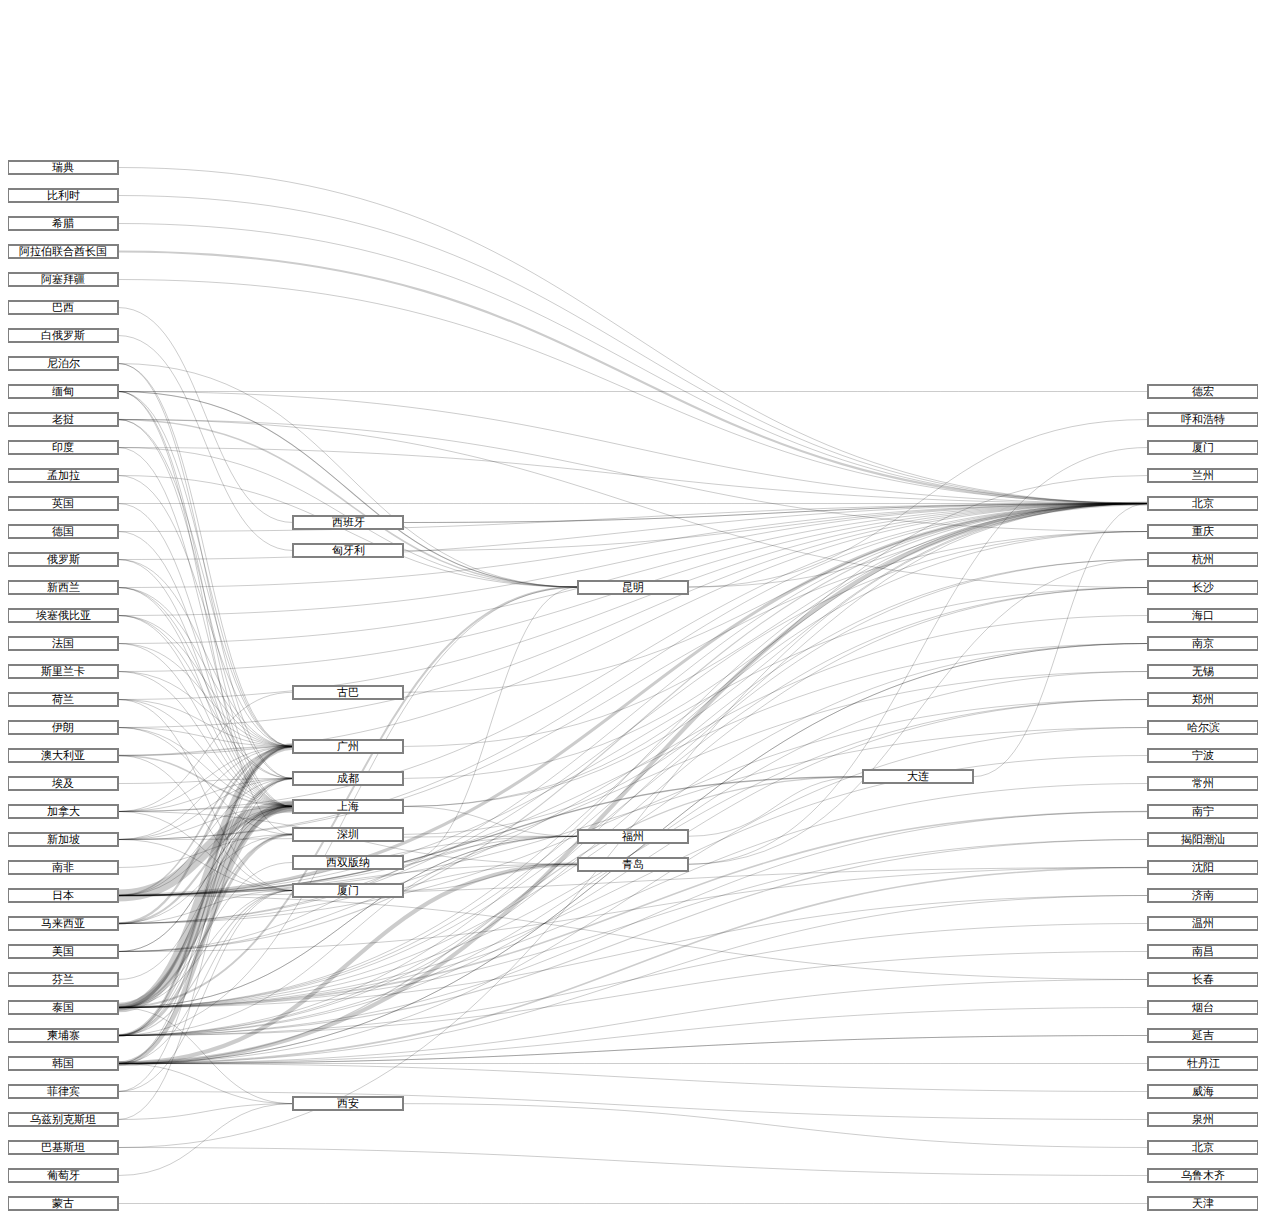
<file: multi-sankey/index.html>
<!DOCTYPE html>
<meta charset="utf-8">
<title>Result 10 Programme</title>
<link href="style.css" rel="stylesheet">
<style media="screen" type="text/css">

.sankey-graph {
  height: 600px;
}

.sankey-graph .node rect {
  shape-rendering: crispEdges;
  pointer-events:all;
  fill: none;
  stroke: grey;
  stroke-width: 2px;
}

.sankey-graph .nodeInfo {
  pointer-events:none;
  background-color: white;
  font: 9px;
  font-family: Calibri, sans-serif;
}

.sankey-graph #foreignObject {
  pointer-events:none;
}

.sankey-graph .node text {
  pointer-events: none;
  text-shadow: 0 1px 0 #fff;
}

.sankey-graph .bar rect {
  stroke: none;
}

.sankey-graph .link {
  fill: none;
  stroke: #000;
  stroke-opacity: .2;
}

.sankey-graph div.nodeInfo {
  text-align: center;
  line-height: 110%;
  vertical-align: middle;
  display: table-cell;
}


</style>
<body>

<header>
</header>

<p id="chart" class="sankey-graph">

<script src="d3.min.js"></script>
<script src="sankey.js"></script>
<script>

var margin = {top: 500, right: 0, bottom: 6, left: 0},
    width = 1250,  //also change CSS file to change Width
    height = 1200 - margin.top - margin.bottom,
    node_Width = 110;
    node_Stroke = 2;

var formatNumber = d3.format(",.0f"),
    format = function(d) { return formatNumber(d) + " TODO TODO TODO"; },
    color = d3.scale.category20();

var svg = d3.select("#chart").append("svg")
    .attr("width", width + margin.left + margin.right)
    .attr("height", height + margin.top + margin.bottom)
  .append("g")
    .attr("transform", "translate(" + margin.left + "," + margin.top + ")");

var sankey = d3.sankey()
    .nodeWidth(node_Width)       //Node width
    .nodePadding(15)              //spacing between nodes
    .size([width, height]);

var path = sankey.link();

 d3.csv("flight.csv", function(error, data) {

 // start of CSV conversion

 console.log(data);

 //set up graph in same style as original example but empty
  var graph = {"nodes" : [], "links" : []};

    data.forEach(function (d) {
      graph.nodes.push({ "name": d.source });
      graph.nodes.push({ "name": d.target });
      graph.links.push({ "source": d.source,
                         "target": d.target,
                         "value": +d.value });
     });

     // return only the distinct / unique nodes
     graph.nodes = d3.keys(d3.nest()
       .key(function (d) { return d.name; })
       .map(graph.nodes));

     // loop through each link replacing the text with its index from node
     graph.links.forEach(function (d, i) {
       graph.links[i].source = graph.nodes.indexOf(graph.links[i].source);
       graph.links[i].target = graph.nodes.indexOf(graph.links[i].target);
     });

     //now loop through each nodes to make nodes an array of objects
     // rather than an array of strings
     graph.nodes.forEach(function (d, i) {
       graph.nodes[i] = { "name": d };
     });

	console.log(graph);



 // end of CSV conversion


  sankey.nodes(graph.nodes)
      .links(graph.links)
      .layout(100);        //iterations for layout algorithm


  var link = svg.append("g").selectAll(".link")
      .data(graph.links)
    .enter().append("path")
      .attr("class", "link")
      .attr("d", path)
      .style("stroke-width", function(d) { return Math.max(1, d.dy); })
      .sort(function(a, b) { return b.dy - a.dy; });
      //.on("mouseover", highlightLink)
      //.on("mouseout", unhighlightLink);

  var node = svg.append("g").selectAll(".node")
      .data(graph.nodes)
    .enter().append("g")
      .attr("class", "node")
      .attr("transform", function(d) { return "translate(" + d.x + "," + d.y + ")"; })
	      .call(d3.behavior.drag()
      .origin(function(d) { return d; })
      .on("dragstart", function() { this.parentNode.appendChild(this); })
      .on("drag", dragmove));


  node.append("foreignObject")
        .attr("y", 0)
        .attr("height", function(d) { return d.dy; })
        .attr("width", sankey.nodeWidth())
        .attr("transform", null)
      .append("xhtml:div")
        .attr("class", "nodeInfo")
        .html(function(d) {
          //var types = d['types'];
          //var properName = '';
          //var typeNames = '';


          var htmlString = d.name;
          return htmlString;
        })
        .style("height", function(d) { return d.dy + "px"; })
        .style("width", sankey.nodeWidth() + "px");

//Add node clicking
d3.selectAll(".node").on("click", handleNodeClick);

  /*Adding color bar for Node TYPE:
  var typeDict = {
    'cdn': '#00778c',
    'analytics': '#ff9b03',
    'security': '#58008c',
    'advertising': '#506da5',
    'api': '#11462c',
    'social': '#ef5f00',
    'tracking': '#58008c',
    'datacenter': '#11462c',
    'hosting': '#a5c1b3',
    'cloud': '#11462c'
  }; */

  /*node.append("g")
      .attr("class", "bar")
    .call(addTypeBars); */

   /*  function addTypeBars(sel) {

    sel.each(function(d) {

    var bars = d3.select(this);
      var types = d.types;

      if (types) {

          var colorbars = [];
          //Loop through to pull the colors this set of types does have
          for(var j = 0; j < types.length; j++) {
              if (typeDict[types[j]]) {
                  colorbars.push(types[j]);
              }
          }

          for (var i = 0; i < colorbars.length; i++) {
              bars.append("rect")
              .attr("x", i * (sankey.nodeWidth()/colorbars.length) + 1)
              .attr("y", 1)
              .attr("height", 2.5)
              .attr("width", function (d) {
                if (i == colorbars.length - 1)
                  return (sankey.nodeWidth()/colorbars.length) - 2;
                else
                  return (sankey.nodeWidth()/colorbars.length);

              })
              .style("fill", function(d) {
                  return typeDict[colorbars[i]]
              });

          }
      }

    })
  }//end of addTypeBars  */

  node.append("rect")
    .attr("height", function(d) { return d.dy; })
    .attr("width", sankey.nodeWidth())
    .on("mouseover", showConnections)
    .on("mouseout", hideConnections);

  function showConnections(d) {
      //this highlights the node
      d3.select(this).style("stroke","black")
          .style("stroke-opacity", 0.6);
      //If this link is connected to the node
      link.style("stroke-opacity", function(l) {
          if (l.source.name == d.name || l.target.name == d.name) {
              return 0.6;
          }
          else
              return 0.2;
      });
  }

  function hideConnections(d) {
      //This unhighlights the node
      d3.select(this).style("stroke","grey")
          .style("stroke-opacity", 0.6);
      link.style("stroke-opacity", 0.2);
  }

  function highlightLink(d) {
      //changes styling on selected link
      d3.select(this).style("stroke","red")
          .style("stroke-opacity", 0.6);
  }

  function unhighlightLink(d) {
      //changes styling on selected link
      d3.select(this).style("stroke","black")
          .style("stroke-opacity", 0.2);
  }

  function toTitleCase(str) {
      return str.replace(/\w\S*/g, function(txt){
        return txt.charAt(0).toUpperCase() + txt.substr(1).toLowerCase();
      });
  }

  function rgbToHex(r, g, b) {
    var rgb = b | (g << 8) | (r << 16);
    return (0x1000000 | rgb).toString(16).substring(1);
  }

  //Recursive highlighting of nodes
  //---------------------------

	var leftDelay;
	var rightDelay;
	var delayIncrement
	var durationTime;

	delayIncrement = 75;
	durationTime = 400; //millisecs

	function handleNodeClick(d) {

	leftDelay = 0;
	rightDelay = 0;

	//Reset colour of nodes to black
	d3.selectAll(".node")
		.transition()
		.duration(250)
		.style("color","black");

	d3.selectAll(".link")
		.transition()
		.duration(250)
		.style("stroke","black");

	//Highlight clicked node
	d3.selectAll(".node").filter(function(d2,i) {
		return d.name == d2.name;
	})
	.style("color","green")

    iterateLinkedLinksRight(d); //Recurse source direction
	iterateLinkedLinksLeft(d); //Recurse target direction
  }
  function iterateLinkedLinksRight(pStartNode) {

	rightDelay = rightDelay + delayIncrement;

	//Select links that have a given source name
	d3.selectAll("path.link").filter(function(pLinkedLink,i) {
		return pLinkedLink.source.name == pStartNode.name;
	})
	.transition()
	.duration(durationTime)
	.delay(rightDelay)
	.style("stroke","red")
	.style("stroke-opacity", 0.6)
	.each(iterateLinkedNodesRight);
  }
  function iterateLinkedNodesRight(pStartLink) {
	//Select nodes that have a given source name
	d3.selectAll(".node").filter(function(pLinkedNode,i) {
		return pLinkedNode.name == pStartLink.target.name;
	})
	.transition()
	.duration(durationTime)
	.delay(rightDelay)
	.style("color","red")
	.each(iterateLinkedLinksRight);

	rightDelay = 0;
  }

  function iterateLinkedLinksLeft(pStartNode) {

	leftDelay = leftDelay + delayIncrement;

	//Select links that have a given source name
	d3.selectAll("path.link").filter(function(pLinkedLink,i) {
		return pLinkedLink.target.name == pStartNode.name;
	})
	.transition()
	.duration(durationTime)
	.delay(leftDelay)
	.style("stroke","red")
	.style("stroke-opacity", 0.6)
	.each(iterateLinkedNodesLeft);
  }
  function iterateLinkedNodesLeft(pStartLink) {

	//Select nodes that have a given source name
	d3.selectAll(".node").filter(function(pLinkedNode,i) {
		return pLinkedNode.name == pStartLink.source.name;
	})
	.transition()
	.duration(durationTime)
	.delay(leftDelay)
	.style("color","red")
	.each(iterateLinkedLinksLeft);

	leftDelay = 0;
  }

   /* function dragmove(d) {
    d3.select(this).attr("transform", "translate(" + d.x + "," + (d.y = Math.max(0, Math.min(height - d.dy, d3.event.y))) + ")");
    sankey.relayout();
    link.attr("d", path);
  } */

   function dragmove(d) {
    d3.select(this).attr("transform",
        "translate(" + (
        	   d.x = Math.max(0, Math.min(width - d.dx, d3.event.x))
        	) + "," + (
                   d.y = Math.max(0, Math.min(height - d.dy, d3.event.y))
            ) + ")");
    sankey.relayout();
    link.attr("d", path);
  }

  //---------------------------
});

</script>
</file>
<file: multi-sankey/style.css>
html {
  min-width: 1040px;
}

body {
  font-family: "Helvetica Neue", Helvetica, sans-serif;
  position: relative;
  width: 1250px;
}

h1 {
  font-size: 32px;
  font-weight: 250;
  letter-spacing: -2px;
  margin: .3em 0 .1em 0;
}

h2 {
  margin-top: 2em;
}

h1, h2 {
  text-rendering: optimizeLegibility;
}

h2 a {
  color: #ccc;
  left: -20px;
  position: absolute;
  width: 740px;
}

footer {
  font-size: small;
  margin-top: 8em;
}

header aside {
  margin-top: 88px;
}

header aside,
footer aside {
  color: #636363;
  text-align: right;
}

aside {
  font-size: small;
  right: 0;
  position: absolute;
  width: 180px;
}

.attribution {
  font-size: small;
  margin-bottom: 2em;
}

body > p, li > p {
  line-height: 1.5em;
}

body > p {
  width: 720px;
}

body > blockquote {
  width: 640px;
}

li {
  width: 680px;
}

a {
  color: steelblue;
}

a:not(:hover) {
  text-decoration: none;
}

pre, code, textarea {
  font-family: "Menlo", monospace;
}

code {
  line-height: 1em;
}

textarea {
  font-size: 100%;
}

body > pre {
  border-left: solid 2px #ccc;
  padding-left: 18px;

}

.html .value,
.javascript .string,
.javascript .regexp {
  color: #756bb1;
}

.html .tag,
.css .tag,
.javascript .keyword {
  color: #3182bd;
}

.comment {
  color: #636363;
}

.html .doctype,
.javascript .number {
  color: #31a354;
}

.html .attribute,
.css .attribute,
.javascript .class,
.javascript .special {
  color: #e6550d;
}

svg {
  font: 11px sans-serif;
}

.axis path, .axis line {
  fill: none;
  stroke: #000;
  shape-rendering: crispEdges;
}

sup, sub {
  line-height: 0;
}

q:before,
blockquote:before {
  content: "“";
}

q:after,
blockquote:after {
  content: "”";
}

blockquote:before {
  position: absolute;
  left: 2em;
}

blockquote:after {
  position: absolute;
}
</file>
